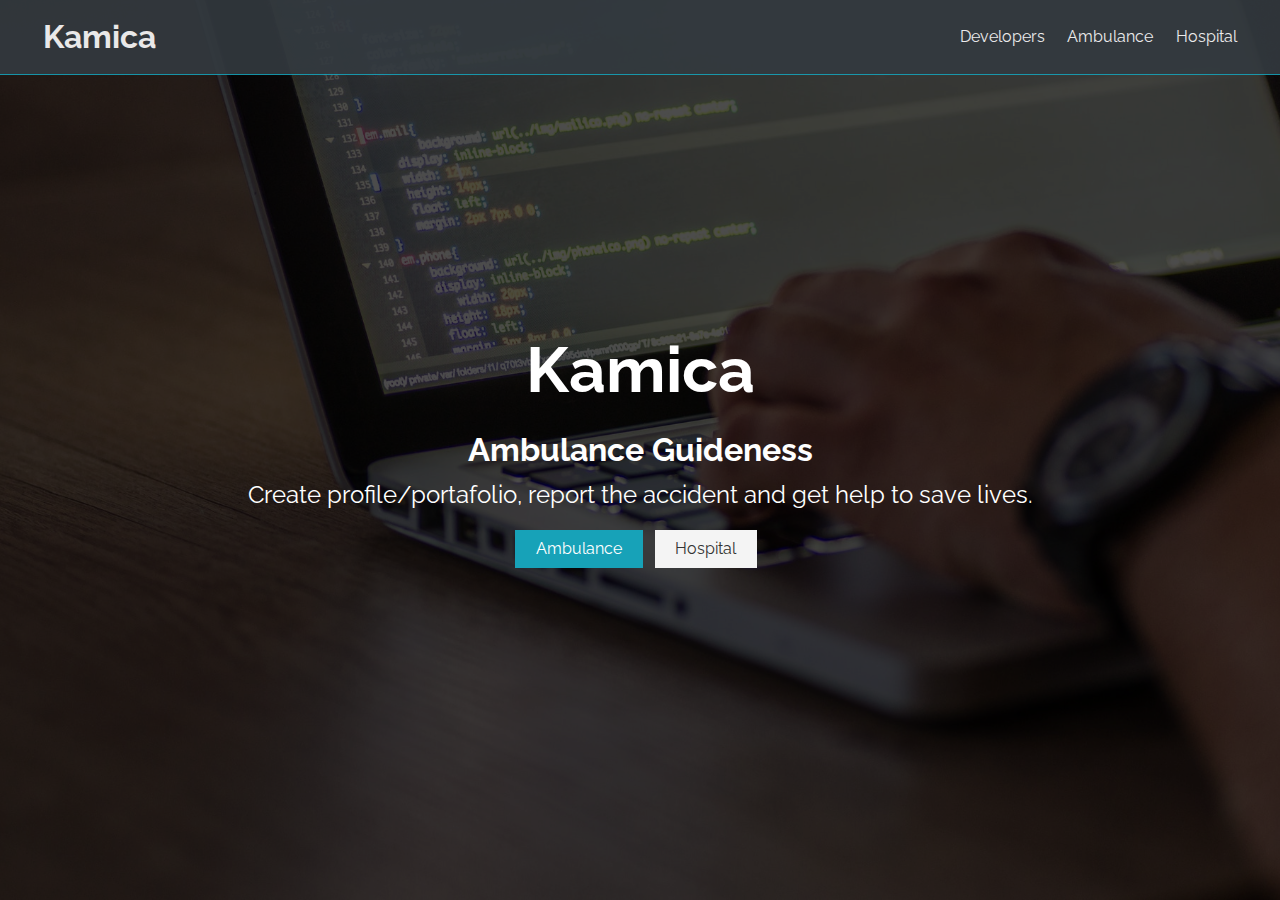
<file: index.html>
<!DOCTYPE html>
<html lang="en">
  <head>
    <meta charset="UTF-8" />
    <meta name="viewport" content="width=device-width, initial-scale=1.0" />
    <meta http-equiv="X-UA-Compatible" content="ie=edge" />
    <link
      rel="stylesheet"
      href="https://use.fontawesome.com/releases/v5.8.1/css/all.css"
      integrity="sha384-50oBUHEmvpQ+1lW4y57PTFmhCaXp0ML5d60M1M7uH2+nqUivzIebhndOJK28anvf"
      crossorigin="anonymous"
    />
    <link
      href="https://fonts.googleapis.com/css?family=Raleway"
      rel="stylesheet"
    />

    <link rel="stylesheet" href="css/style.min.css" />
    <title>Kamica</title>
  </head>
  <body>
    <nav class="navbar bg-dark">
      <h1>
        <a href="dashboard.html"> <i class="fas fa-code"></i> Kamica </a>
      </h1>
      <ul>
        <li><a href="profiles.html">Developers</a></li>
        <li><a href="ambulance.html">Ambulance</a></li>
        <li><a href="hospital.html">Hospital</a></li>
      </ul>
    </nav>
    <section>
      <div class="landing">
        <div class="dark-overlay">
          <div class="landing-inner">
            <h1 class="x-large">Kamica</h1>
            <h1>Ambulance Guideness</h1>
            <p class="lead">
              Create profile/portafolio, report the accident and get help to
              save lives.
            </p>
            <div class="buttons">
              <a href="ambulance.html" class="btn btn-primary">Ambulance</a>
              <a href="hospital.html" class="btn btn">Hospital</a>
            </div>
          </div>
        </div>
      </div>
    </section>
  </body>
</html>
</file>
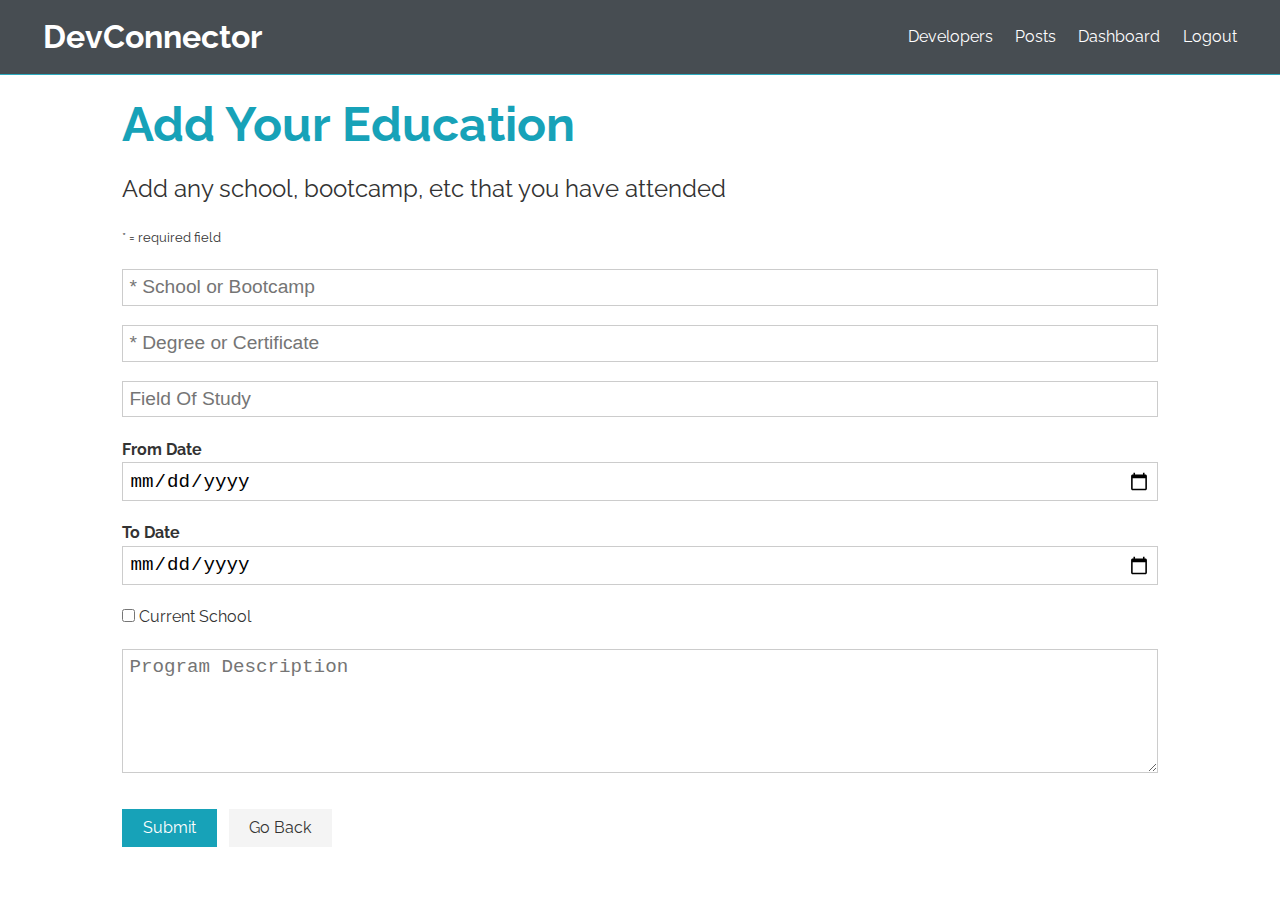
<file: add-education.html>
<!DOCTYPE html>
<html lang="en">
  <head>
    <meta charset="UTF-8" />
    <meta name="viewport" content="width=device-width, initial-scale=1.0" />
    <meta http-equiv="X-UA-Compatible" content="ie=edge" />
    <link
      href="https://fonts.googleapis.com/css?family=Raleway"
      rel="stylesheet"
    />
    <link
      rel="stylesheet"
      href="https://use.fontawesome.com/releases/v5.8.1/css/all.css"
      integrity="sha384-50oBUHEmvpQ+1lW4y57PTFmhCaXp0ML5d60M1M7uH2+nqUivzIebhndOJK28anvf"
      crossorigin="anonymous"
    />

    <link rel="stylesheet" href="css/style.min.css" />
    <title>Welcome To The Developer Connector</title>
  </head>
  <body>
    <nav class="navbar bg-dark">
      <h1>
        <a href="index.html"><i class="fas fa-code"></i> DevConnector</a>
      </h1>
      <ul>
        <li><a href="profiles.html">Developers</a></li>
        <li><a href="posts.html">Posts</a></li>
        <li>
          <a href="dashboard.html" title="Dashboard"
            ><i class="fas fa-user"></i>
            <span class="hide-sm">Dashboard</span></a
          >
        </li>
        <li>
          <a href="login.html" title="Logout">
            <i class="fas fa-sign-out-alt"></i>
            <span class="hide-sm">Logout</span></a
          >
        </li>
      </ul>
    </nav>
    <section class="container">
      <h1 class="large text-primary">
        Add Your Education
      </h1>
      <p class="lead">
        <i class="fas fa-graduation-cap"></i> Add any school, bootcamp, etc that
        you have attended
      </p>
      <small>* = required field</small>
      <form class="form">
        <div class="form-group">
          <input
            type="text"
            placeholder="* School or Bootcamp"
            name="school"
            required
          />
        </div>
        <div class="form-group">
          <input
            type="text"
            placeholder="* Degree or Certificate"
            name="degree"
            required
          />
        </div>
        <div class="form-group">
          <input type="text" placeholder="Field Of Study" name="fieldofstudy" />
        </div>
        <div class="form-group">
          <h4>From Date</h4>
          <input type="date" name="from" />
        </div>
        <div class="form-group">
          <h4>To Date</h4>
          <input type="date" name="to" />
        </div>
        <div class="form-group">
          <p>
            <input type="checkbox" name="current" value="" /> Current School
          </p>
        </div>
        <div class="form-group">
          <textarea
            name="description"
            cols="30"
            rows="5"
            placeholder="Program Description"
          ></textarea>
        </div>
        <input type="submit" class="btn btn-primary my-1" />
        <a class="btn my-1" href="dashboard.html">Go Back</a>
      </form>
    </section>
  </body>
</html>
</file>
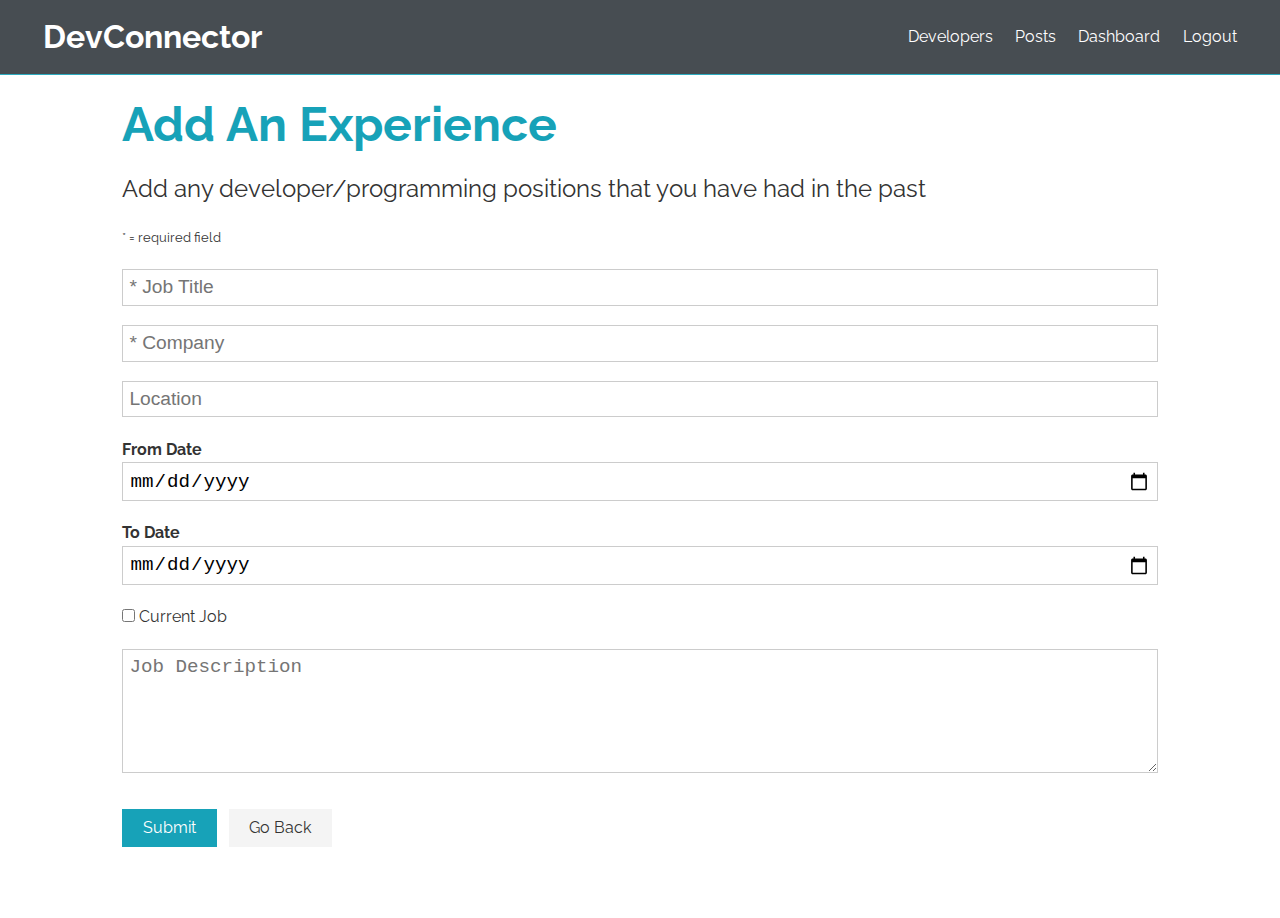
<file: add-experience.html>
<!DOCTYPE html>
<html lang="en">
  <head>
    <meta charset="UTF-8" />
    <meta name="viewport" content="width=device-width, initial-scale=1.0" />
    <meta http-equiv="X-UA-Compatible" content="ie=edge" />
    <link
      href="https://fonts.googleapis.com/css?family=Raleway"
      rel="stylesheet"
    />
    <link
      rel="stylesheet"
      href="https://use.fontawesome.com/releases/v5.8.1/css/all.css"
      integrity="sha384-50oBUHEmvpQ+1lW4y57PTFmhCaXp0ML5d60M1M7uH2+nqUivzIebhndOJK28anvf"
      crossorigin="anonymous"
    />

    <link rel="stylesheet" href="css/style.min.css" />
    <title>Welcome To The Developer Connector</title>
  </head>
  <body>
    <nav class="navbar bg-dark">
      <h1>
        <a href="index.html"><i class="fas fa-code"></i> DevConnector</a>
      </h1>
      <ul>
        <li><a href="profiles.html">Developers</a></li>
        <li><a href="posts.html">Posts</a></li>
        <li>
          <a href="dashboard.html" title="Dashboard"
            ><i class="fas fa-user"></i>
            <span class="hide-sm">Dashboard</span></a
          >
        </li>
        <li>
          <a href="login.html" title="Logout">
            <i class="fas fa-sign-out-alt"></i>
            <span class="hide-sm">Logout</span></a
          >
        </li>
      </ul>
    </nav>
    <section class="container">
      <h1 class="large text-primary">
        Add An Experience
      </h1>
      <p class="lead">
        <i class="fas fa-code-branch"></i> Add any developer/programming
        positions that you have had in the past
      </p>
      <small>* = required field</small>
      <form class="form">
        <div class="form-group">
          <input type="text" placeholder="* Job Title" name="title" required />
        </div>
        <div class="form-group">
          <input type="text" placeholder="* Company" name="company" required />
        </div>
        <div class="form-group">
          <input type="text" placeholder="Location" name="location" />
        </div>
        <div class="form-group">
          <h4>From Date</h4>
          <input type="date" name="from" />
        </div>
        <div class="form-group">
          <h4>To Date</h4>
          <input type="date" name="to" />
        </div>
        <div class="form-group">
          <p><input type="checkbox" name="current" value="" /> Current Job</p>
        </div>
        <div class="form-group">
          <textarea
            name="description"
            cols="30"
            rows="5"
            placeholder="Job Description"
          ></textarea>
        </div>
        <input type="submit" class="btn btn-primary my-1" />
        <a class="btn my-1" href="dashboard.html">Go Back</a>
      </form>
    </section>
  </body>
</html>
</file>
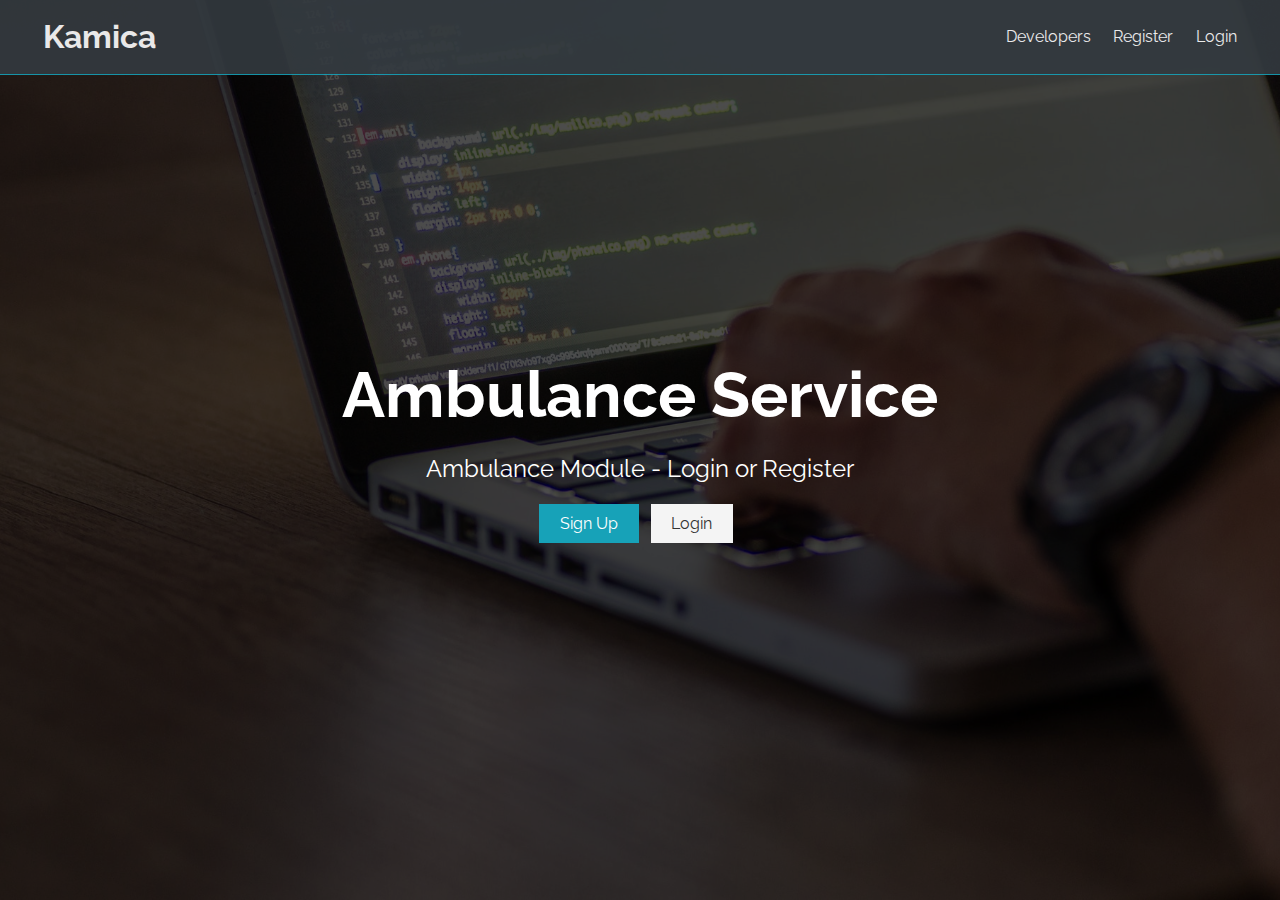
<file: ambulance.html>
<!DOCTYPE html>
<html lang="en">
  <head>
    <meta charset="UTF-8" />
    <meta name="viewport" content="width=device-width, initial-scale=1.0" />
    <meta http-equiv="X-UA-Compatible" content="ie=edge" />
    <link
      rel="stylesheet"
      href="https://use.fontawesome.com/releases/v5.8.1/css/all.css"
      integrity="sha384-50oBUHEmvpQ+1lW4y57PTFmhCaXp0ML5d60M1M7uH2+nqUivzIebhndOJK28anvf"
      crossorigin="anonymous"
    />
    <link
      href="https://fonts.googleapis.com/css?family=Raleway"
      rel="stylesheet"
    />

    <link rel="stylesheet" href="css/style.min.css" />
    <title>Kamica</title>
  </head>
  <body>
    <nav class="navbar bg-dark">
      <h1>
        <a href="dashboard.html"> <i class="fas fa-code"></i> Kamica </a>
      </h1>
      <ul>
        <li><a href="profiles.html">Developers</a></li>
        <li><a href="registerAmbulance.html">Register</a></li>
        <li><a href="loginAmbulance.html">Login</a></li>
      </ul>
    </nav>
    <section>
      <div class="landing">
        <div class="dark-overlay">
          <div class="landing-inner">
            <h1 class="x-large">Ambulance Service</h1>
            <p class="lead">
              Ambulance Module - Login or Register
            </p>
            <div class="buttons">
              <a href="registerAmbulance.html" class="btn btn-primary"
                >Sign Up</a
              >
              <a href="loginAmbulance.html" class="btn btn">Login</a>
            </div>
          </div>
        </div>
      </div>
    </section>
  </body>
</html>
</file>
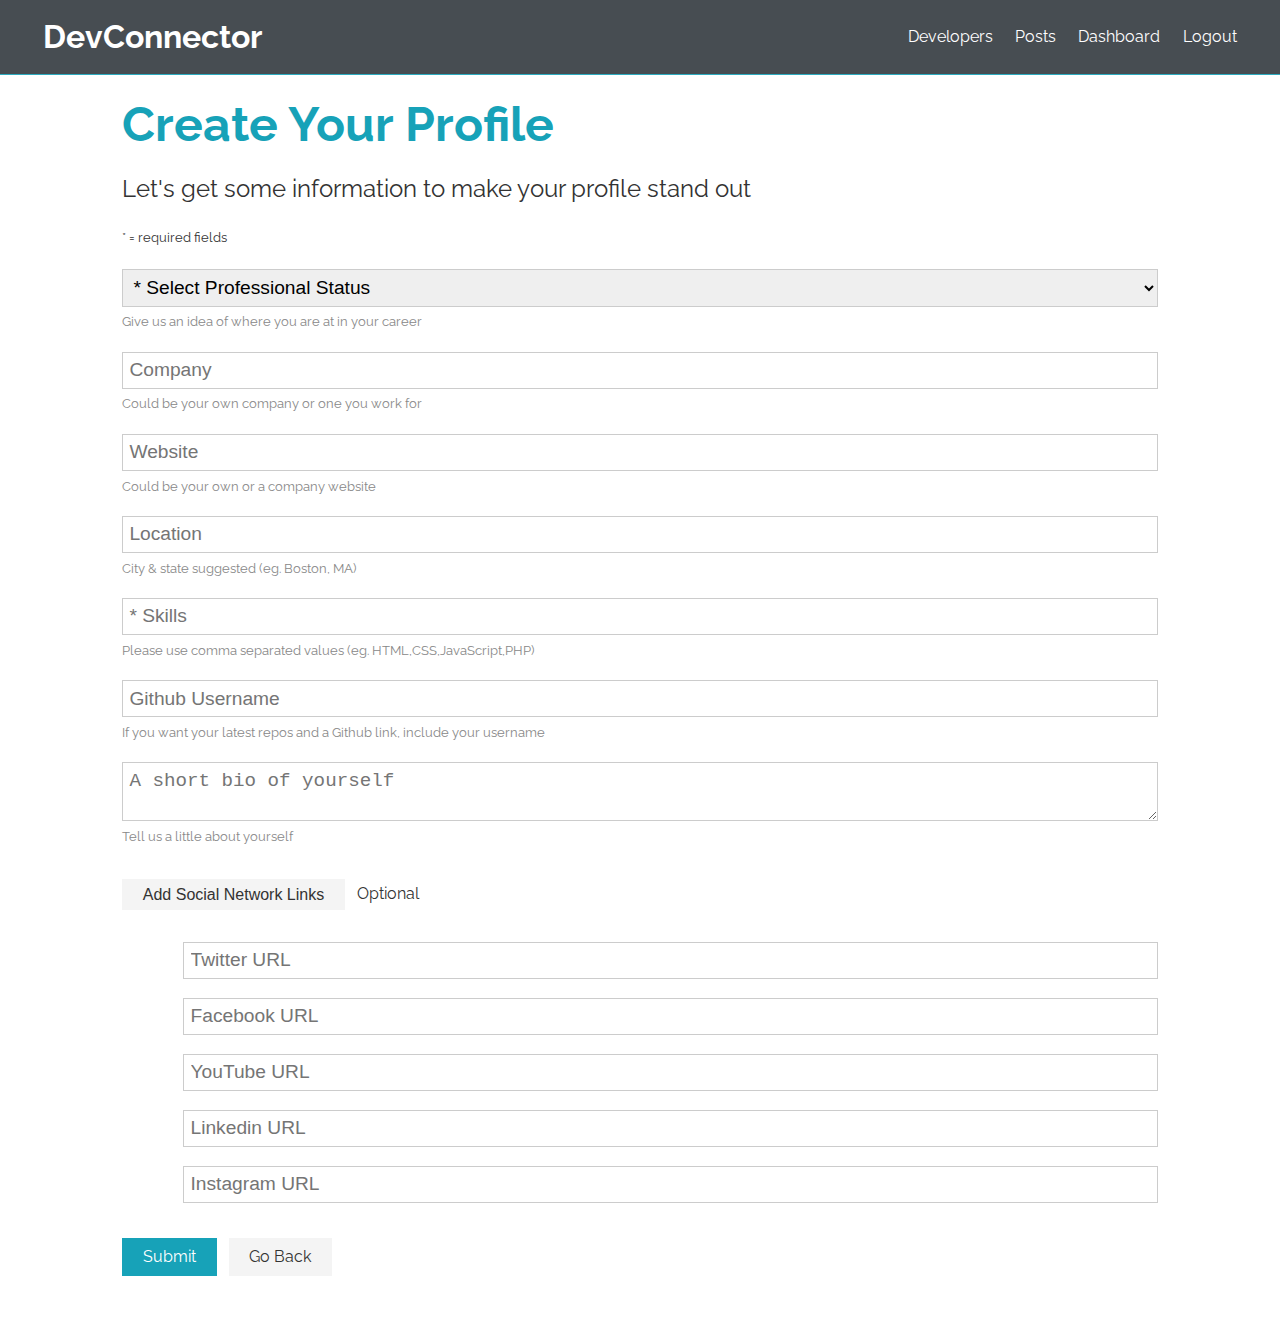
<file: create-profile.html>
<!DOCTYPE html>
<html lang="en">
  <head>
    <meta charset="UTF-8" />
    <meta name="viewport" content="width=device-width, initial-scale=1.0" />
    <meta http-equiv="X-UA-Compatible" content="ie=edge" />
    <link
      rel="stylesheet"
      href="https://use.fontawesome.com/releases/v5.8.1/css/all.css"
      integrity="sha384-50oBUHEmvpQ+1lW4y57PTFmhCaXp0ML5d60M1M7uH2+nqUivzIebhndOJK28anvf"
      crossorigin="anonymous"
    />
    <link
      href="https://fonts.googleapis.com/css?family=Raleway"
      rel="stylesheet"
    />

    <link rel="stylesheet" href="css/style.min.css" />
    <title>Welcome to the DevConnector</title>
  </head>
  <body>
    <nav class="navbar bg-dark">
      <h1>
        <a href="dashboard.html"> <i class="fas fa-code"></i> DevConnector </a>
      </h1>
      <ul>
        <li><a href="profiles.html">Developers</a></li>
        <li><a href="posts.html">Posts</a></li>
        <li>
          <a href="dashboard.html">
            <i class="fas fa-user"></i>
            <span class="hide-sm"> Dashboard</span></a
          >
        </li>
        <li>
          <a href="login.html">
            <i class="fas fa-sign-out-alt"></i>
            <span class="hide-sm"> Logout</span></a
          >
        </li>
      </ul>
    </nav>
    <section class="container">
      <h1 class="large text-primary">
        Create Your Profile
      </h1>
      <p class="lead">
        <i class="fas fa-user"></i> Let's get some information to make your
        profile stand out
      </p>
      <small>* = required fields</small>
      <form class="form">
        <div class="form-group">
          <select name="status">
            <option value="0">* Select Professional Status</option>
            <option value="Developer">Developer</option>
            <option value="Junior Developer">Junior Developer</option>
            <option value="Senior Developer">Senior Developer</option>
            <option value="Manager">Manager</option>
            <option value="Student or Learning">Student or Learning</option>
            <option value="Instructor">Instructor or Teacher</option>
            <option value="Intern">Intern</option>
            <option value="Other">Other</option>
          </select>
          <small class="form-text"
            >Give us an idea of where you are at in your career</small
          >
        </div>
        <div class="form-group">
          <input type="text" placeholder="Company" name="company" />
          <small class="form-text"
            >Could be your own company or one you work for</small
          >
        </div>
        <div class="form-group">
          <input type="text" placeholder="Website" name="website" />
          <small class="form-text"
            >Could be your own or a company website</small
          >
        </div>
        <div class="form-group">
          <input type="text" placeholder="Location" name="location" />
          <small class="form-text"
            >City & state suggested (eg. Boston, MA)</small
          >
        </div>
        <div class="form-group">
          <input type="text" placeholder="* Skills" name="skills" />
          <small class="form-text"
            >Please use comma separated values (eg.
            HTML,CSS,JavaScript,PHP)</small
          >
        </div>
        <div class="form-group">
          <input
            type="text"
            placeholder="Github Username"
            name="githubusername"
          />
          <small class="form-text"
            >If you want your latest repos and a Github link, include your
            username</small
          >
        </div>
        <div class="form-group">
          <textarea placeholder="A short bio of yourself" name="bio"></textarea>
          <small class="form-text">Tell us a little about yourself</small>
        </div>

        <div class="my-2">
          <button type="button" class="btn btn-light">
            Add Social Network Links
          </button>
          <span>Optional</span>
        </div>

        <div class="form-group social-input">
          <i class="fab fa-twitter fa-2x"></i>
          <input type="text" placeholder="Twitter URL" name="twitter" />
        </div>

        <div class="form-group social-input">
          <i class="fab fa-facebook fa-2x"></i>
          <input type="text" placeholder="Facebook URL" name="facebook" />
        </div>

        <div class="form-group social-input">
          <i class="fab fa-youtube fa-2x"></i>
          <input type="text" placeholder="YouTube URL" name="youtube" />
        </div>

        <div class="form-group social-input">
          <i class="fab fa-linkedin fa-2x"></i>
          <input type="text" placeholder="Linkedin URL" name="linkedin" />
        </div>

        <div class="form-group social-input">
          <i class="fab fa-instagram fa-2x"></i>
          <input type="text" placeholder="Instagram URL" name="instagram" />
        </div>
        <input type="submit" class="btn btn-primary my-1" />
        <a class="btn btn-light my-1" href="dashboard.html">Go Back</a>
      </form>
    </section>
  </body>
</html>
</file>
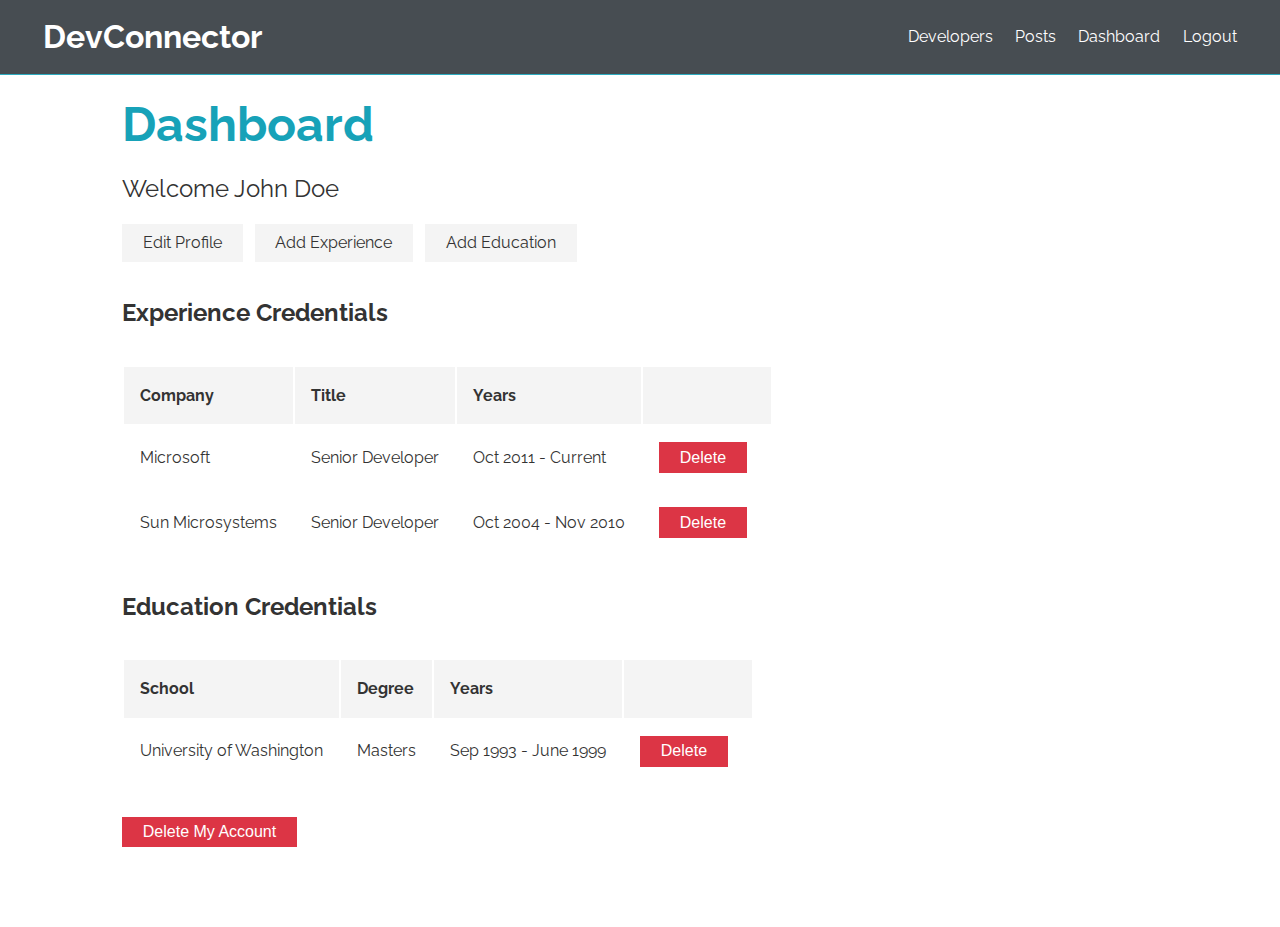
<file: dashboard.html>
<!DOCTYPE html>
<html lang="en">
  <head>
    <meta charset="UTF-8" />
    <meta name="viewport" content="width=device-width, initial-scale=1.0" />
    <meta http-equiv="X-UA-Compatible" content="ie=edge" />
    <link
      rel="stylesheet"
      href="https://use.fontawesome.com/releases/v5.8.1/css/all.css"
      integrity="sha384-50oBUHEmvpQ+1lW4y57PTFmhCaXp0ML5d60M1M7uH2+nqUivzIebhndOJK28anvf"
      crossorigin="anonymous"
    />
    <link
      href="https://fonts.googleapis.com/css?family=Raleway"
      rel="stylesheet"
    />

    <link rel="stylesheet" href="css/style.min.css" />
    <title>Welcome to the DevConnector</title>
  </head>
  <body>
    <nav class="navbar bg-dark">
      <h1>
        <a href="dashboard.html"> <i class="fas fa-code"></i> DevConnector </a>
      </h1>
      <ul>
        <li><a href="profiles.html">Developers</a></li>
        <li><a href="posts.html">Posts</a></li>
        <li>
          <a href="dashboard.html">
            <i class="fas fa-user"></i>
            <span class="hide-sm"> Dashboard</span></a
          >
        </li>
        <li>
          <a href="login.html">
            <i class="fas fa-sign-out-alt"></i>
            <span class="hide-sm"> Logout</span></a
          >
        </li>
      </ul>
    </nav>
    <section class="container">
      <h1 class="large text-primary">
        Dashboard
      </h1>
      <p class="lead"><i class="fas fa-user"></i> Welcome John Doe</p>
      <div class="dash-buttons">
        <a href="create-profile.html" class="btn">
          <i class="fas fa-user-circle text-primary"></i> Edit Profile
        </a>
        <a href="add-experience.html" class="btn">
          <i class="fab fa-black-tie text-primary"></i> Add Experience
        </a>
        <a href="add-education.html" class="btn">
          <i class="fas fa-graduation-cap text-primary"></i> Add Education
        </a>
      </div>

      <h2 class="my-2">
        Experience Credentials
      </h2>
      <table class="table">
        <thead>
          <tr>
            <th>Company</th>
            <th class="hide-sm">Title</th>
            <th class="hide-sm">Years</th>
            <th></th>
          </tr>
        </thead>
        <tbody>
          <tr>
            <td>Microsoft</td>
            <td class="hide-sm">Senior Developer</td>
            <td class="hide-sm">
              Oct 2011 - Current
            </td>
            <td>
              <button class="btn btn-danger">
                Delete
              </button>
            </td>
          </tr>
          <tr>
            <td>Sun Microsystems</td>
            <td class="hide-sm">Senior Developer</td>
            <td class="hide-sm">
              Oct 2004 - Nov 2010
            </td>
            <td>
              <button class="btn btn-danger">
                Delete
              </button>
            </td>
          </tr>
        </tbody>
      </table>

      <h2 class="my-2">
        Education Credentials
      </h2>
      <table class="table">
        <thead>
          <tr>
            <th>School</th>
            <th class="hide-sm">Degree</th>
            <th class="hide-sm">Years</th>
            <th></th>
          </tr>
        </thead>
        <tbody>
          <tr>
            <td>University of Washington</td>
            <td class="hide-sm">Masters</td>
            <td class="hide-sm">
              Sep 1993 - June 1999
            </td>
            <td>
              <button class="btn btn-danger">
                Delete
              </button>
            </td>
          </tr>
        </tbody>
      </table>

      <div class="my-2">
        <button class="btn btn-danger">
          <i class="fas fa-user-minus"></i> Delete My Account
        </button>
      </div>
    </section>
  </body>
</html>
</file>
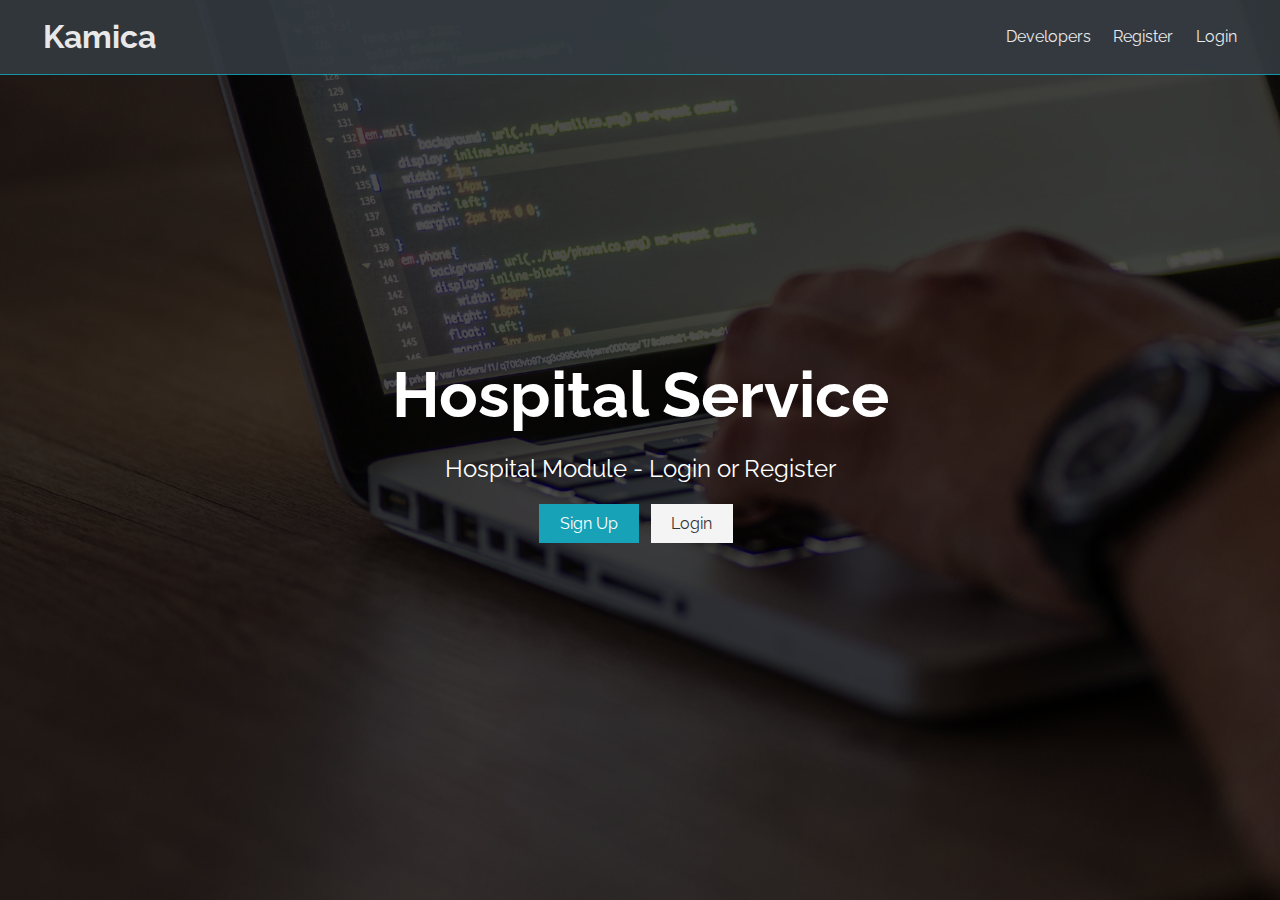
<file: hospital.html>
<!DOCTYPE html>
<html lang="en">
  <head>
    <meta charset="UTF-8" />
    <meta name="viewport" content="width=device-width, initial-scale=1.0" />
    <meta http-equiv="X-UA-Compatible" content="ie=edge" />
    <link
      rel="stylesheet"
      href="https://use.fontawesome.com/releases/v5.8.1/css/all.css"
      integrity="sha384-50oBUHEmvpQ+1lW4y57PTFmhCaXp0ML5d60M1M7uH2+nqUivzIebhndOJK28anvf"
      crossorigin="anonymous"
    />
    <link
      href="https://fonts.googleapis.com/css?family=Raleway"
      rel="stylesheet"
    />

    <link rel="stylesheet" href="css/style.min.css" />
    <title>Welcome to Kamica</title>
  </head>
  <body>
    <nav class="navbar bg-dark">
      <h1>
        <a href="dashboard.html"> <i class="fas fa-code"></i> Kamica </a>
      </h1>
      <ul>
        <li><a href="profiles.html">Developers</a></li>
        <li><a href="registerHospital.html">Register</a></li>
        <li><a href="loginHospital.html">Login</a></li>
      </ul>
    </nav>
    <section>
      <div class="landing">
        <div class="dark-overlay">
          <div class="landing-inner">
            <h1 class="x-large">Hospital Service</h1>
            <p class="lead">
              Hospital Module - Login or Register
            </p>
            <div class="buttons">
              <a href="registerHospital.html" class="btn btn-primary"
                >Sign Up</a
              >
              <a href="loginHospital.html" class="btn btn">Login</a>
            </div>
          </div>
        </div>
      </div>
    </section>
  </body>
</html>
</file>
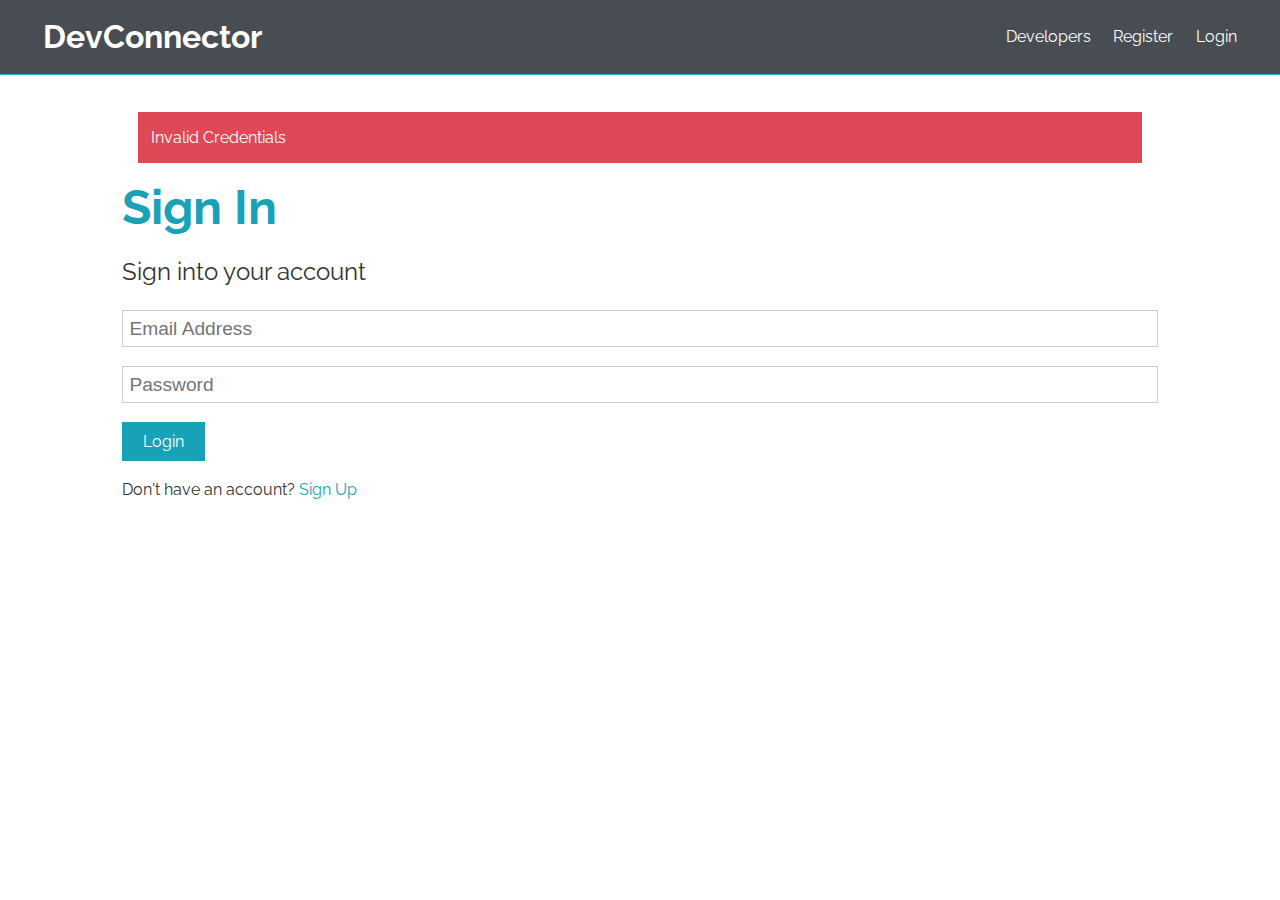
<file: loginAmbulance.html>
<!DOCTYPE html>
<html lang="en">
  <head>
    <meta charset="UTF-8" />
    <meta name="viewport" content="width=device-width, initial-scale=1.0" />
    <meta http-equiv="X-UA-Compatible" content="ie=edge" />
    <link
      rel="stylesheet"
      href="https://use.fontawesome.com/releases/v5.8.1/css/all.css"
      integrity="sha384-50oBUHEmvpQ+1lW4y57PTFmhCaXp0ML5d60M1M7uH2+nqUivzIebhndOJK28anvf"
      crossorigin="anonymous"
    />
    <link
      href="https://fonts.googleapis.com/css?family=Raleway"
      rel="stylesheet"
    />

    <link rel="stylesheet" href="css/style.min.css" />
    <title>Welcome to the DevConnector</title>
  </head>
  <body>
    <nav class="navbar bg-dark">
      <h1>
        <a href="dashboard.html"> <i class="fas fa-code"></i> DevConnector </a>
      </h1>
      <ul>
        <li><a href="profiles.html">Developers</a></li>
        <li><a href="register.html">Register</a></li>
        <li><a href="login.html">Login</a></li>
      </ul>
    </nav>
    <section class="container">
      <!---Alert--->
      <div class="alert alert-danger">
        Invalid Credentials
      </div>

      <h1 class="large text-primary">
        Sign In
      </h1>
      <p class="lead"><i class="fas fa-user"></i> Sign into your account</p>
      <form action="dashboard.html" class="form">
        <div class="form-group">
          <input type="email" placeholder="Email Address" />
        </div>
        <div class="form-group">
          <input type="password" placeholder="Password" minlength="6" />
        </div>
        <input type="submit" value="Login" class="btn btn-primary" />
      </form>
      <p class="my-1">
        Don't have an account? <a href="register.html">Sign Up</a>
      </p>
    </section>
  </body>
</html>
</file>
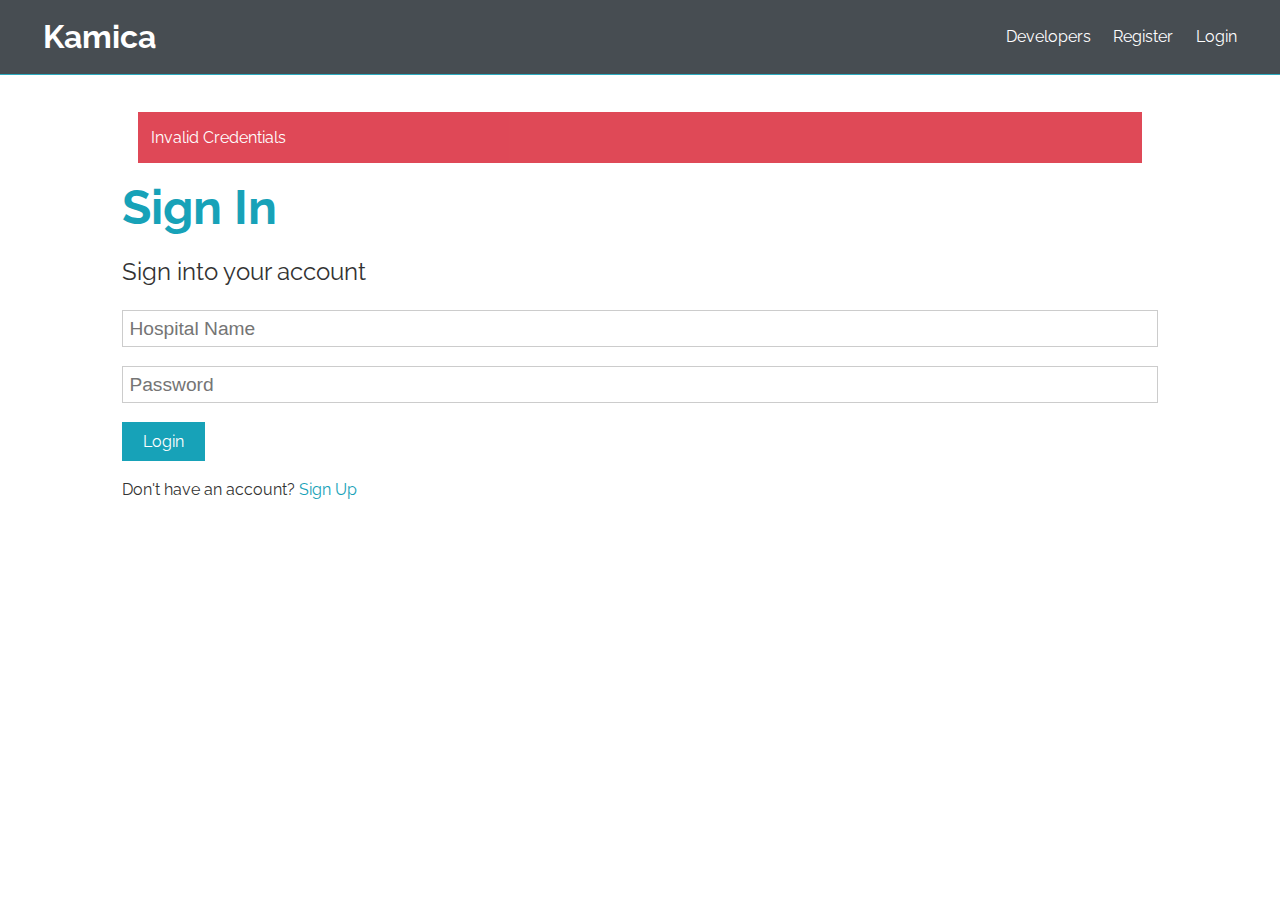
<file: loginHospital.html>
<!DOCTYPE html>
<html lang="en">
  <head>
    <meta charset="UTF-8" />
    <meta name="viewport" content="width=device-width, initial-scale=1.0" />
    <meta http-equiv="X-UA-Compatible" content="ie=edge" />
    <link
      rel="stylesheet"
      href="https://use.fontawesome.com/releases/v5.8.1/css/all.css"
      integrity="sha384-50oBUHEmvpQ+1lW4y57PTFmhCaXp0ML5d60M1M7uH2+nqUivzIebhndOJK28anvf"
      crossorigin="anonymous"
    />
    <link
      href="https://fonts.googleapis.com/css?family=Raleway"
      rel="stylesheet"
    />

    <link rel="stylesheet" href="css/style.min.css" />
    <title>Welcome to Kamica</title>
  </head>
  <body>
    <nav class="navbar bg-dark">
      <h1>
        <a href="dashboard.html"> <i class="fas fa-code"></i> Kamica </a>
      </h1>
      <ul>
        <li><a href="profiles.html">Developers</a></li>
        <li><a href="registerHospital.html">Register</a></li>
        <li><a href="loginHospital.html">Login</a></li>
      </ul>
    </nav>
    <section class="container">
      <!---Alert--->
      <div class="alert alert-danger">
        Invalid Credentials
      </div>

      <h1 class="large text-primary">
        Sign In
      </h1>
      <p class="lead"><i class="fas fa-user"></i> Sign into your account</p>
      <form action="dashboard.html" class="form">
        <div class="form-group">
          <input type="email" placeholder="Hospital Name" />
        </div>
        <div class="form-group">
          <input type="password" placeholder="Password" minlength="6" />
        </div>
        <input type="submit" value="Login" class="btn btn-primary" />
      </form>
      <p class="my-1">
        Don't have an account? <a href="registerHospital.html">Sign Up</a>
      </p>
    </section>
  </body>
</html>
</file>
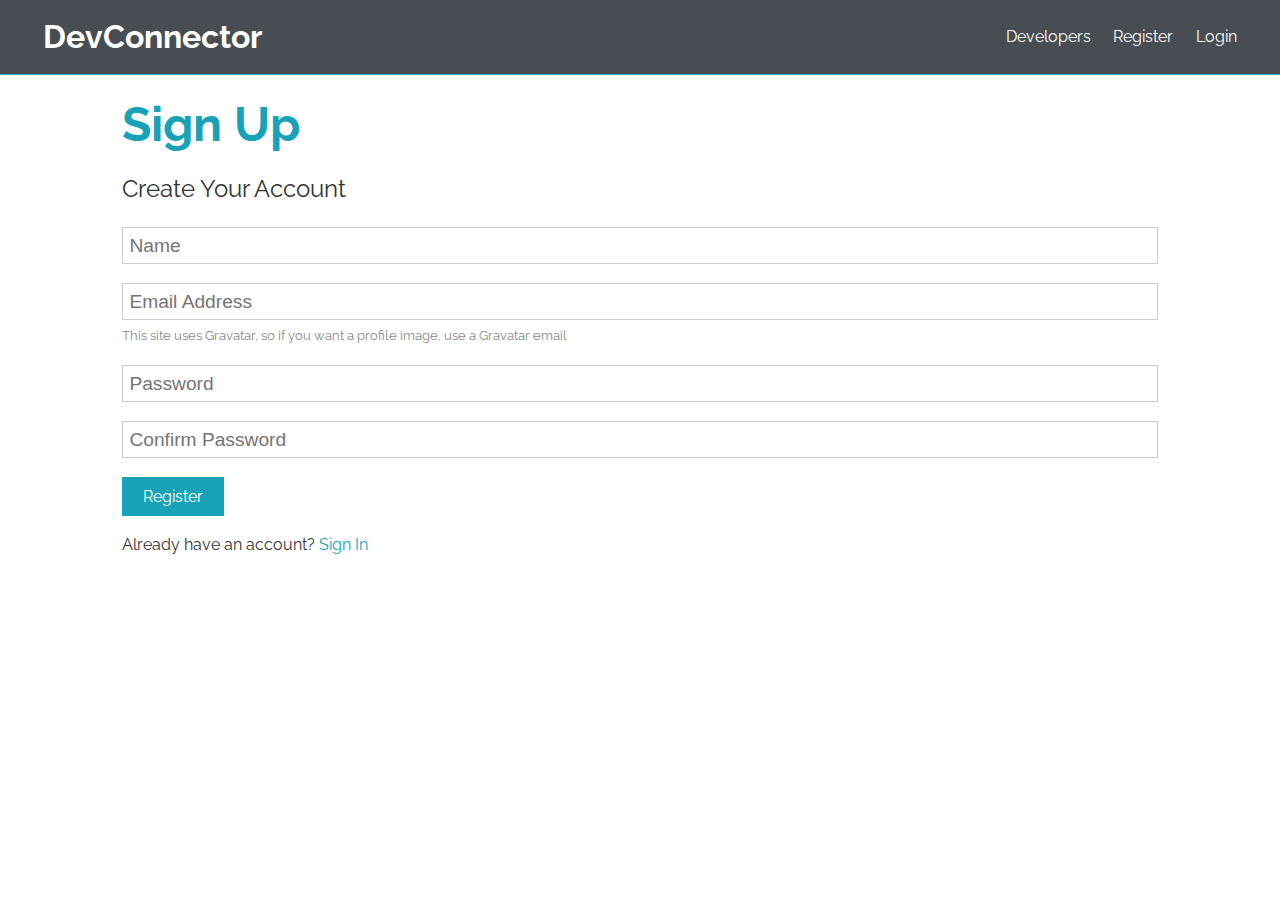
<file: registerAmbulance.html>
<!DOCTYPE html>
<html lang="en">
  <head>
    <meta charset="UTF-8" />
    <meta name="viewport" content="width=device-width, initial-scale=1.0" />
    <meta http-equiv="X-UA-Compatible" content="ie=edge" />
    <link
      rel="stylesheet"
      href="https://use.fontawesome.com/releases/v5.8.1/css/all.css"
      integrity="sha384-50oBUHEmvpQ+1lW4y57PTFmhCaXp0ML5d60M1M7uH2+nqUivzIebhndOJK28anvf"
      crossorigin="anonymous"
    />
    <link
      href="https://fonts.googleapis.com/css?family=Raleway"
      rel="stylesheet"
    />

    <link rel="stylesheet" href="css/style.min.css" />
    <title>Welcome to the DevConnector</title>
  </head>
  <body>
    <nav class="navbar bg-dark">
      <h1>
        <a href="dashboard.html"> <i class="fas fa-code"></i> DevConnector </a>
      </h1>
      <ul>
        <li><a href="profiles.html">Developers</a></li>
        <li><a href="register.html">Register</a></li>
        <li><a href="login.html">Login</a></li>
      </ul>
    </nav>
    <section class="container">
      <h1 class="large text-primary">
        Sign Up
      </h1>
      <p class="lead"><i class="fas fa-user"></i> Create Your Account</p>
      <form action="dashboard.html" class="form">
        <div class="form-group">
          <input type="text" placeholder="Name" required />
        </div>
        <div class="form-group">
          <input type="email" placeholder="Email Address" />
          <small class="form-text">
            This site uses Gravatar, so if you want a profile image, use a
            Gravatar email
          </small>
        </div>
        <div class="form-group">
          <input type="password" placeholder="Password" minlength="6" />
        </div>
        <div class="form-group">
          <input type="password" placeholder="Confirm Password" minlength="6" />
        </div>
        <input type="submit" value="Register" class="btn btn-primary" />
      </form>
      <p class="my-1">
        Already have an account? <a href="login.html">Sign In</a>
      </p>
    </section>
  </body>
</html>
</file>
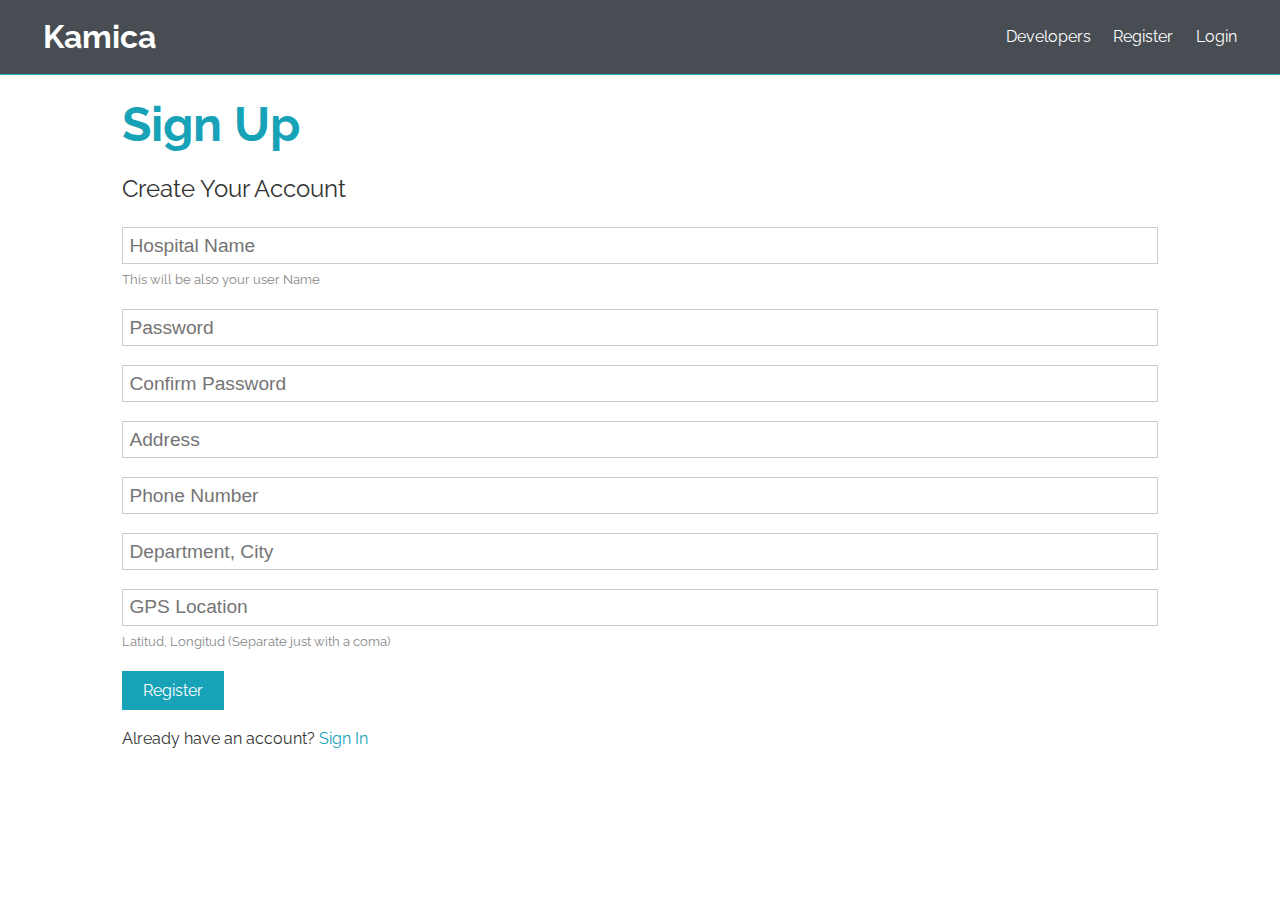
<file: registerHospital.html>
<!DOCTYPE html>
<html lang="en">
  <head>
    <meta charset="UTF-8" />
    <meta name="viewport" content="width=device-width, initial-scale=1.0" />
    <meta http-equiv="X-UA-Compatible" content="ie=edge" />
    <link
      rel="stylesheet"
      href="https://use.fontawesome.com/releases/v5.8.1/css/all.css"
      integrity="sha384-50oBUHEmvpQ+1lW4y57PTFmhCaXp0ML5d60M1M7uH2+nqUivzIebhndOJK28anvf"
      crossorigin="anonymous"
    />
    <link
      href="https://fonts.googleapis.com/css?family=Raleway"
      rel="stylesheet"
    />

    <link rel="stylesheet" href="css/style.min.css" />
    <title>Welcome to Kamica</title>
  </head>
  <body>
    <nav class="navbar bg-dark">
      <h1>
        <a href="dashboard.html"> <i class="fas fa-code"></i> Kamica </a>
      </h1>
      <ul>
        <li><a href="profiles.html">Developers</a></li>
        <li><a href="registerHospital.html">Register</a></li>
        <li><a href="loginHospital.html">Login</a></li>
      </ul>
    </nav>
    <section class="container">
      <h1 class="large text-primary">
        Sign Up
      </h1>
      <p class="lead"><i class="fas fa-user"></i> Create Your Account</p>
      <form action="dashboard.html" class="form">
        <div class="form-group">
          <input type="text" placeholder="Hospital Name" required />
          <small class="form-text">
            This will be also your user Name
          </small>
        </div>
        <div class="form-group">
          <input type="password" placeholder="Password" minlength="6" />
        </div>
        <div class="form-group">
          <input type="password" placeholder="Confirm Password" minlength="6" />
        </div>
        <div class="form-group">
          <input type="text" placeholder="Address" />
        </div>
        <div class="form-group">
          <input type="text" placeholder="Phone Number" />
        </div>
        <div class="form-group">
          <input type="text" placeholder="Department, City" />
        </div>
        <div class="form-group">
          <input type="text" placeholder="GPS Location" />
          <small class="form-text">
            Latitud, Longitud (Separate just with a coma)
          </small>
        </div>
        <input type="submit" value="Register" class="btn btn-primary" />
      </form>
      <p class="my-1">
        Already have an account? <a href="loginHospital.html">Sign In</a>
      </p>
    </section>
  </body>
</html>
</file>
<file: css/style.min.css>
.m-1 {
  margin: 1rem;
}
.my-1 {
  margin: 1rem 0;
}
.p-1 {
  padding: 1rem;
}
.py-1 {
  padding: 1rem 0;
}
.m-2 {
  margin: 2rem;
}
.my-2 {
  margin: 2rem 0;
}
.p-2 {
  padding: 2rem;
}
.py-2 {
  padding: 2rem 0;
}
.m-3 {
  margin: 3rem;
}
.my-3 {
  margin: 3rem 0;
}
.p-3 {
  padding: 3rem;
}
.py-3 {
  padding: 3rem 0;
}
.m-4 {
  margin: 4rem;
}
.my-4 {
  margin: 4rem 0;
}
.p-4 {
  padding: 4rem;
}
.py-4 {
  padding: 4rem 0;
}
.m-5 {
  margin: 5rem;
}
.my-5 {
  margin: 5rem 0;
}
.p-5 {
  padding: 5rem;
}
.py-5 {
  padding: 5rem 0;
}
.container {
  max-width: 1100px;
  margin: auto;
  overflow: hidden;
  padding: 0 2rem;
  margin-top: 6rem;
  margin-bottom: 3rem;
}
.x-large {
  font-size: 4rem;
  line-height: 1.2;
  margin-bottom: 1rem;
}
.large {
  font-size: 3rem;
  line-height: 1.2;
  margin-bottom: 1rem;
}
.lead {
  font-size: 1.5rem;
  margin-bottom: 1rem;
}
.text-primary {
  color: #17a2b8;
}
.round-img {
  border-radius: 50%;
}
.line {
  height: 1px;
  background: #ccc;
  margin: 1.5rem 0;
}
.bg-primary {
  background-color: #17a2b8;
  color: #fff;
}
.bg-light {
  background-color: #f4f4f4;
  color: #333;
  border: #ccc 1px solid;
}
.bg-dark {
  background-color: #343a40;
  color: #fff;
}
.bg-success {
  background-color: #28a745;
  color: #fff;
}
.bg-danger {
  background-color: #dc3545;
  color: #fff;
}
.bg-white {
  background-color: #fff;
  color: #333;
  border: #ccc 1px solid;
}
.btn {
  display: inline-block;
  background: #f4f4f4;
  color: #333;
  padding: 0.4rem 1.3rem;
  border: none;
  cursor: pointer;
  font-size: 1rem;
  margin-right: 0.5rem;
  outline: none;
  -webkit-transition: all 0.2s ease-in;
  transition: all 0.2s ease-in;
}
.btn.btn-primary {
  background-color: #17a2b8;
  color: #fff;
}
.btn.btn-primary:hover {
  background: #1ab6cf;
}
.btn.btn-dark {
  background-color: #343a40;
  color: #fff;
}
.btn.btn-dark:hover {
  background: #3f474e;
}
.btn.btn-success {
  background-color: #28a745;
  color: #fff;
}
.btn.btn-success:hover {
  background: #2dbc4e;
}
.btn.btn-danger {
  background-color: #dc3545;
  color: #fff;
}
.btn.btn-danger:hover {
  background: #e04b59;
}
.btn:hover {
  background: #626d78;
  color: #fff;
}
.alert {
  padding: 0.8rem;
  margin: 1rem;
  opacity: 0.9;
  background: #f4f4f4;
  color: #333;
}
.alert.alert-primary {
  background-color: #17a2b8;
  color: #fff;
}
.alert.alert-dark {
  background-color: #343a40;
  color: #fff;
}
.alert.alert-success {
  background-color: #28a745;
  color: #fff;
}
.alert.alert-danger {
  background-color: #dc3545;
  color: #fff;
}
.badge {
  font-size: 0.8rem;
  padding: 0.1rem;
  text-align: center;
  margin: 0.3rem;
  background: #f4f4f4;
  color: #333;
}
.badge.badge-primary {
  background-color: #17a2b8;
  color: #fff;
}
.badge.badge-dark {
  background-color: #343a40;
  color: #fff;
}
.badge.badge-success {
  background-color: #28a745;
  color: #fff;
}
.badge.badge-danger {
  background-color: #dc3545;
  color: #fff;
}
.dark-overlay {
  height: 100%;
  width: 100%;
  position: absolute;
  top: 0;
  left: 0;
  background-color: rgba(0, 0, 0, 0.7);
}
.table th,
.table td {
  padding: 1rem;
  text-align: left;
}
.table th {
  background: #f4f4f4;
}
.form-group {
  margin: 1.2rem 0;
}
.form-text {
  display: block;
  margin-top: 0.3rem;
  color: #888;
}
.form input[type='text'],
.form input[type='email'],
.form input[type='password'],
.form input[type='date'],
.form select,
.form textarea {
  display: block;
  width: 100%;
  padding: 0.4rem;
  font-size: 1.2rem;
  border: 1px solid #ccc;
}
.form input[type='submit'] {
  font: inherit;
}
.form .social-input {
  display: -webkit-box;
  display: -ms-flexbox;
  display: flex;
}
.form .social-input i {
  padding: 0.5rem;
  width: 4rem;
}
.form .social-input i.fa-twitter {
  color: #38a1f3;
}
.form .social-input i.fa-facebook {
  color: #3b5998;
}
.form .social-input i.fa-instagram {
  color: #3f729b;
}
.form .social-input i.fa-youtube {
  color: #c4302b;
}
.form .social-input i.fa-linkedin {
  color: #0077b5;
}
* {
  -webkit-box-sizing: border-box;
  box-sizing: border-box;
  margin: 0;
  padding: 0;
}
body {
  font-family: 'Raleway', sans-serif;
  font-size: 1rem;
  line-height: 1.6;
  background-color: #fff;
  color: #333;
}
a {
  text-decoration: none;
  color: #17a2b8;
}
ul {
  list-style: none;
}
img {
  width: 100%;
}
.navbar {
  display: -webkit-box;
  display: -ms-flexbox;
  display: flex;
  -webkit-box-align: center;
  -ms-flex-align: center;
  align-items: center;
  -webkit-box-pack: justify;
  -ms-flex-pack: justify;
  justify-content: space-between;
  padding: 0.7rem 2rem;
  position: fixed;
  z-index: 1;
  width: 100%;
  top: 0;
  border-bottom: solid 1px #17a2b8;
  opacity: 0.9;
}
.navbar ul {
  display: -webkit-box;
  display: -ms-flexbox;
  display: flex;
}
.navbar a {
  color: #fff;
  padding: 0.45rem;
  margin: 0 0.25rem;
}
.navbar a:hover {
  color: #17a2b8;
}
.landing {
  position: relative;
  background: url('../img/showcase.jpg') no-repeat center center/cover;
  height: 100vh;
}
.landing-inner {
  color: #fff;
  height: 100%;
  display: -webkit-box;
  display: -ms-flexbox;
  display: flex;
  -webkit-box-orient: vertical;
  -webkit-box-direction: normal;
  -ms-flex-direction: column;
  flex-direction: column;
  width: 80%;
  margin: auto;
  -webkit-box-align: center;
  -ms-flex-align: center;
  align-items: center;
  -webkit-box-pack: center;
  -ms-flex-pack: center;
  justify-content: center;
  text-align: center;
}
.profile {
  display: -ms-grid;
  display: grid;
  -ms-grid-columns: 2fr 4fr 2fr;
  grid-template-columns: 2fr 4fr 2fr;
  grid-gap: 2rem;
  -webkit-box-align: center;
  -ms-flex-align: center;
  align-items: center;
  padding: 1rem;
  line-height: 1.8;
  margin-bottom: 1rem;
}
.profile-grid {
  display: -ms-grid;
  display: grid;
  grid-template-areas: 'top top' 'about about' 'exp edu' 'github github';
  grid-gap: 1rem;
}
.profile-grid .profile-top {
  -ms-grid-row: 1;
  -ms-grid-column: 1;
  -ms-grid-column-span: 2;
  grid-area: top;
  display: -webkit-box;
  display: -ms-flexbox;
  display: flex;
  -webkit-box-orient: vertical;
  -webkit-box-direction: normal;
  -ms-flex-direction: column;
  flex-direction: column;
  -webkit-box-align: center;
  -ms-flex-align: center;
  align-items: center;
  -webkit-box-pack: center;
  -ms-flex-pack: center;
  justify-content: center;
  text-align: center;
}
.profile-grid .profile-top img {
  width: 250px;
}
.profile-grid .profile-top .icons a {
  color: #fff;
  margin: 0 0.3rem;
}
.profile-grid .profile-top .icons a:hover {
  color: #343a40;
}
.profile-grid .profile-about {
  -ms-grid-row: 2;
  -ms-grid-column: 1;
  -ms-grid-column-span: 2;
  grid-area: about;
  text-align: center;
}
.profile-grid .profile-about .skills {
  display: -webkit-box;
  display: -ms-flexbox;
  display: flex;
  -webkit-box-pack: center;
  -ms-flex-pack: center;
  justify-content: center;
  -webkit-box-align: center;
  -ms-flex-align: center;
  align-items: center;
  text-align: center;
}
.profile-grid .profile-exp {
  -ms-grid-row: 3;
  -ms-grid-column: 1;
  grid-area: exp;
}
.profile-grid .profile-edu {
  -ms-grid-row: 3;
  -ms-grid-column: 2;
  grid-area: edu;
}
.profile-grid .profile-exp > div,
.profile-grid .profile-edu > div {
  margin-bottom: 1rem;
  padding-bottom: 1rem;
  border-bottom: #ccc 1px dotted;
}
.profile-grid .profile-exp:last-child,
.profile-grid .profile-edu:last-child {
  border: none;
}
.profile-grid .profile-exp p,
.profile-grid .profile-edu p {
  margin: 0.5rem 0;
}
.profile-grid .profile-github {
  -ms-grid-row: 4;
  -ms-grid-column: 1;
  -ms-grid-column-span: 2;
  grid-area: github;
}
.profile-grid .profile-github .repo {
  display: -webkit-box;
  display: -ms-flexbox;
  display: flex;
}
.profile-grid .profile-github .repo > div:first-child {
  -webkit-box-flex: 7;
  -ms-flex: 7;
  flex: 7;
  -ms-flex-preferred-size: 70%;
  flex-basis: 70%;
}
.profile-grid .profile-github .repo > div:last-child {
  -webkit-box-flex: 3;
  -ms-flex: 3;
  flex: 3;
  -ms-flex-preferred-size: 20%;
  flex-basis: 20%;
}
</file>
